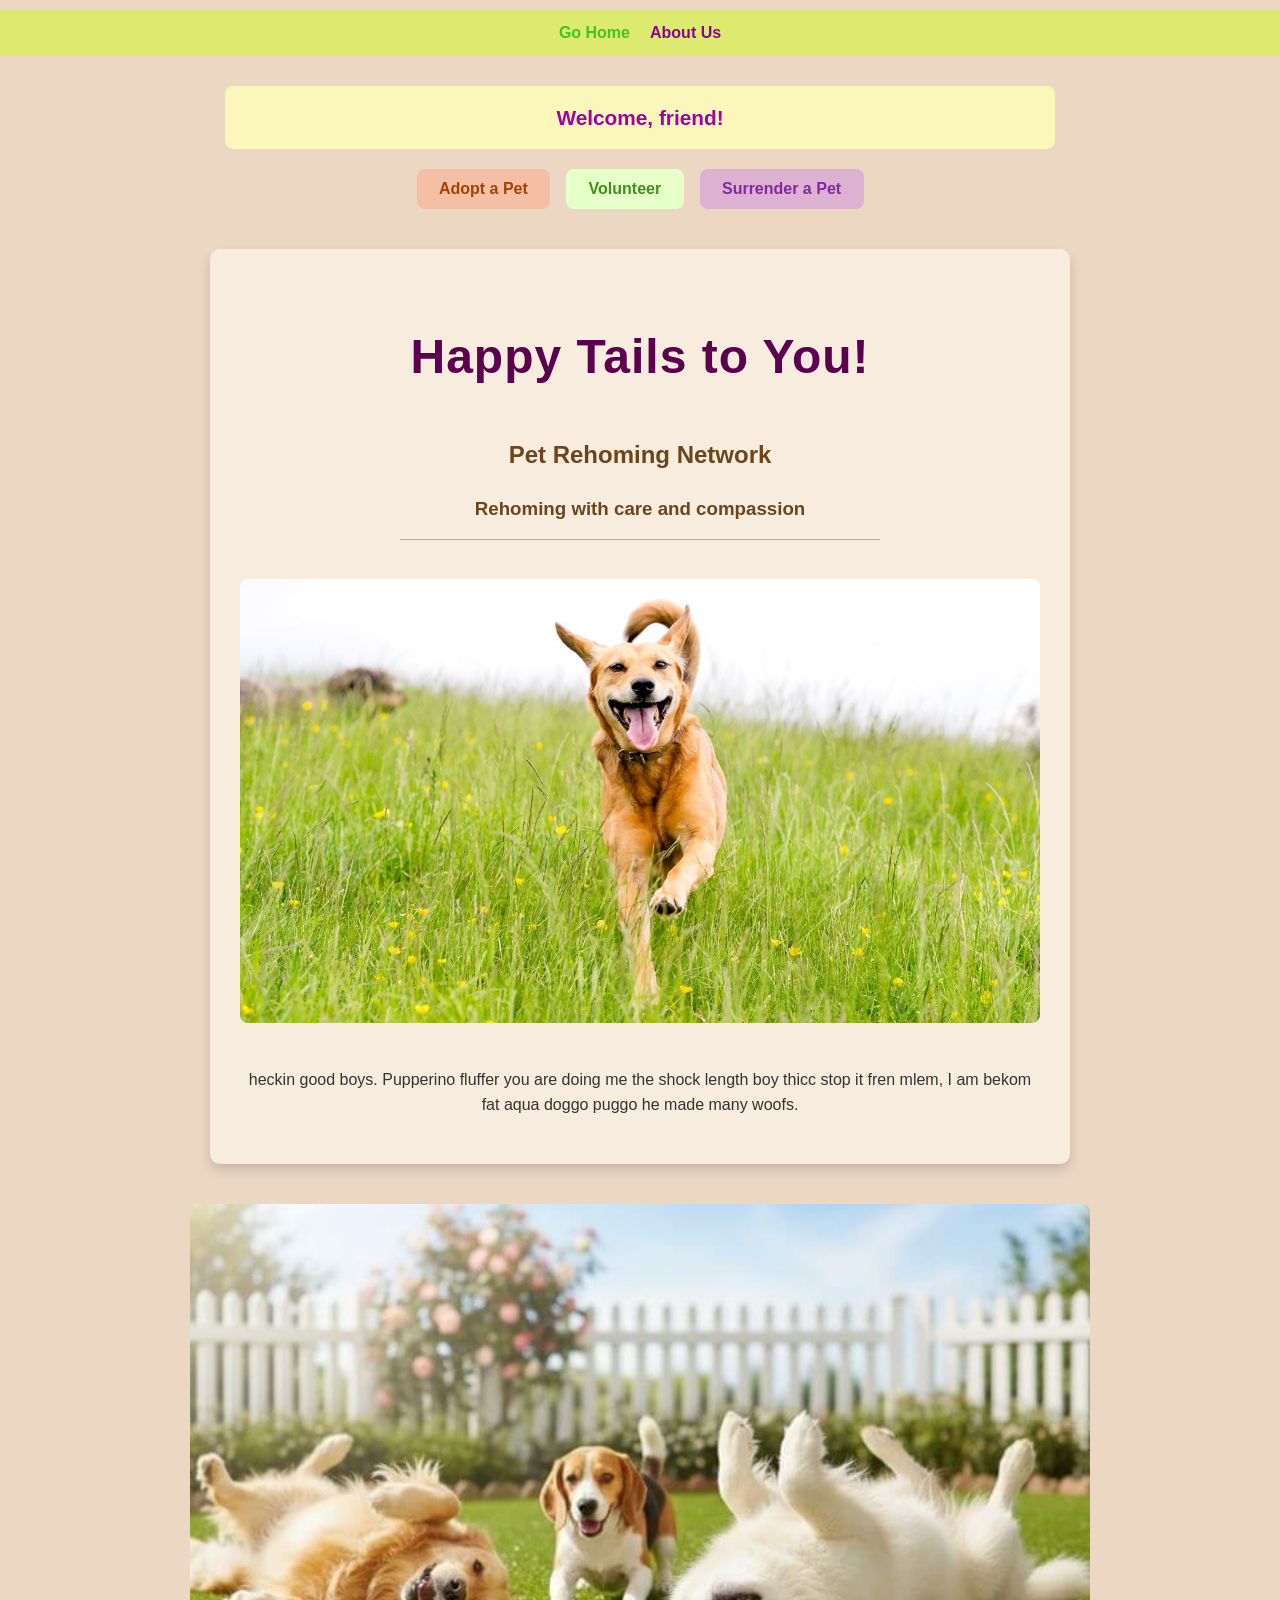
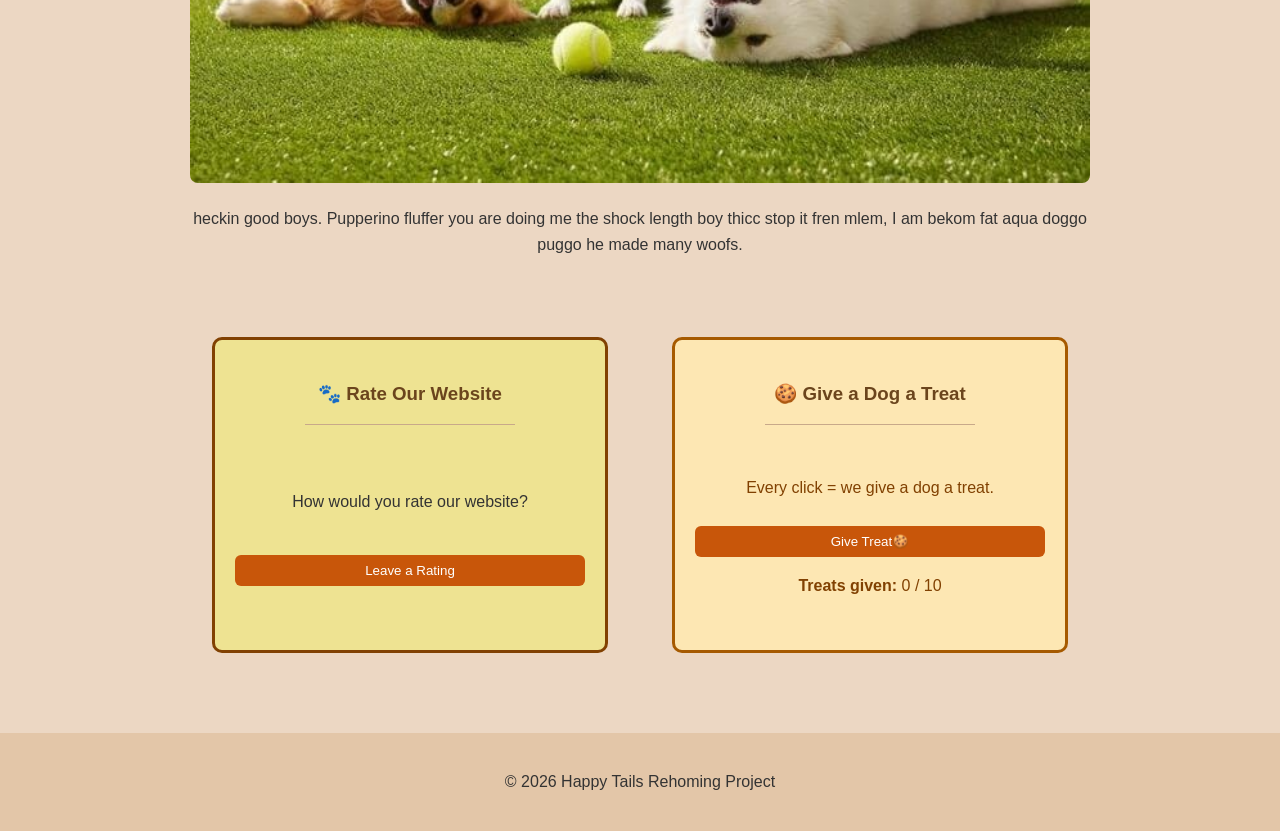
<file: index.html>
<!DOCTYPE html>
<html lang="en">   

<head>
    <meta charset="UTF-8">
    <meta name="viewport" content="width=device-width, initial-scale=1.0">
    <title>My First Website</title>
    <link rel="stylesheet" href="style.css">
</head>
 
<body>
    <header>
        <nav>
            <ul>
                <li><a href="index.html" class="go-home">Go Home</a></li>
                <li><a href="about.html" class="about">About Us</a></li>
            </ul>
        </nav> 
    </header>

    <main>
        <section id="welcome">
            <h2 id="welcome-message">Welcome, friend! </h2>
                 <div class="action-buttons">

                <button id="btnAdopt">Adopt a Pet</button>

                <button id="btnVolunteer">Volunteer</button>

                <button id="btnSurrender">Surrender a Pet</button>

            </div>

        </section>

        <section class="hero-card">
            <h1>Happy Tails to You!</h1>
            <h2>Pet Rehoming Network</h2>
            <h3>Rehoming with care and compassion</h3>

            <img 
            src="images/dog_index1.jpg"
            alt="happy dog in field">

            <p>
            heckin good boys. Pupperino fluffer you are doing me the shock length boy thicc stop it fren mlem, I am bekom fat aqua doggo puggo he made many woofs.
            </p>
        </section>
        
        <section class="featured">
            <img 
                src="images/3_dogs_index.jpg" 
                alt="three happy dogs playing on grass">

            <p>
                heckin good boys. Pupperino fluffer you are doing me the shock length boy thicc stop it fren mlem, I am bekom fat aqua doggo puggo he made many woofs.
            </p>
        </section>

        <div class="tools-row"> 

        <section id="rating-box">
        <h3>🐾 Rate Our Website</h3>
        <p>How would you rate our website?</p>
        <button id="btnRate">Leave a Rating</button>
        <div id="rating-message"></div>
        <!-- Image display column -->
        <div id="rating-images"></div>
        </section>

        <section id="treat-box">
        <h3>🍪 Give a Dog a Treat</h3>
         <p>Every click = we give a dog a treat.</p>

        <button id="btnTreat">Give Treat🍪</button>

        <p><strong>Treats given:</strong> <span id="treat-count">0</span> / 10</p>

        <div id="treat-icons"></div>
        </section>

        </div>
    </main>
        
    <footer>
        <p>&copy; 2026 Happy Tails Rehoming Project</p>
    </footer> 

</body> 
<script src="js/script.js"></script>

</html>
</file>
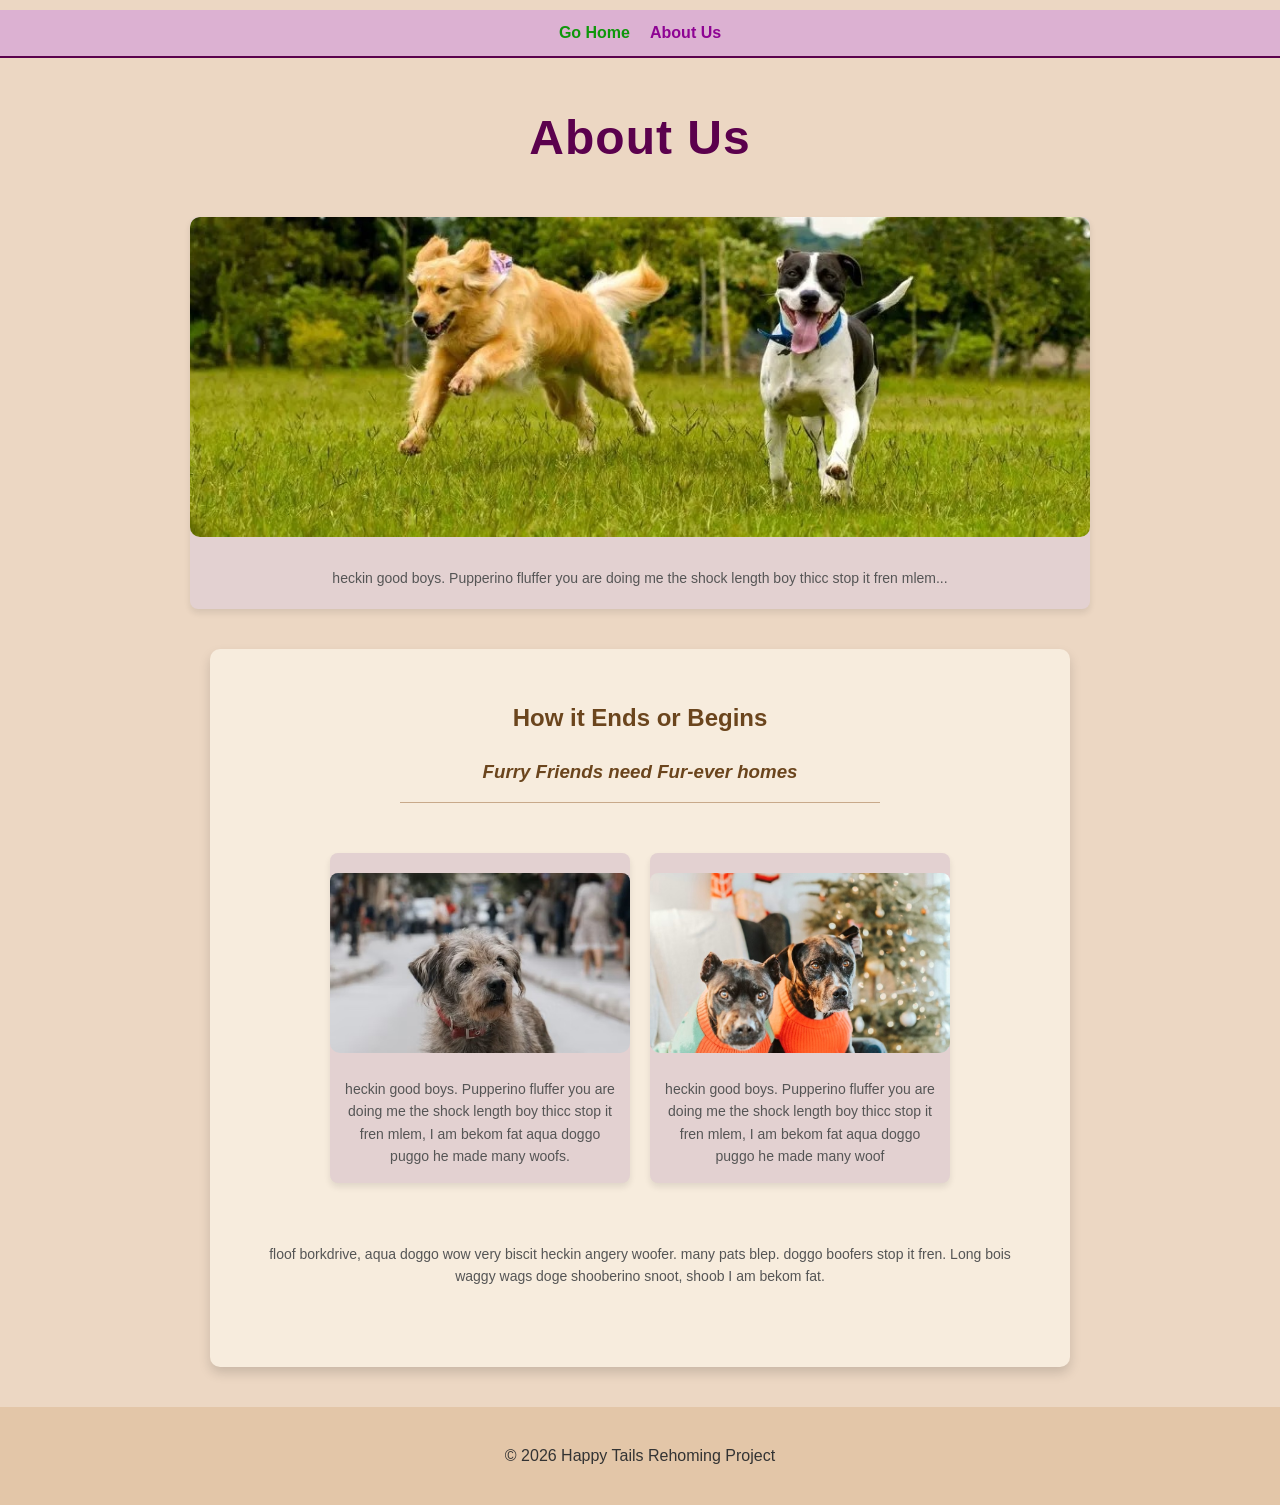
<file: about.html>
<!DOCTYPE html>

<html lang="en">

<head>
    <meta charset="UTF-8">
    <meta name="viewport" content="width=device-width, initial-scale=1.0">
    <link rel="stylesheet" href="style.css">
    <title>About</title>
</head>

<body class="about-page">
    <header>
        <nav>
            <ul>
                <li><a href="index.html" class="go-home">Go Home</a></li>
                <li><a href="about.html" class="about">About Us</a></li>
            </ul>
        </nav>
    </header>

    <main>
        <div class="page-content">

            <h1>About Us</h1>

            <section class="card intro-card">

                <div class="image-box">
                    <img src="images/2dogs_run.jpg" alt="Two dogs running in grass">
                </div>

                <div class="text-box">
                    <p>
                        heckin good boys. Pupperino fluffer you are doing me the shock length boy thicc stop it fren
                        mlem...
                    </p>
                </div>
            </section>

            <section id="success-stories" class="hero-card">

                <h2>How it Ends or Begins</h2>
                <h3><i>Furry Friends need Fur-ever homes</i></h3>

                <div class="about-gallery">
                    <div class="card">
                        <div class="image-box">
                            <img src="images/pup_about2.jpg" alt="Scruffy dog on city street">
                        </div>
                        <div class="text-box">
                            <p>
                                heckin good boys. Pupperino fluffer you are doing me the shock length boy thicc stop it
                                fren mlem, I am bekom fat aqua doggo puggo he made many woofs.
                            </p>
                        </div>
                    </div>

                    <div class="card">
                        <div class="image-box">
                            <img src="images/xmas_dogs_about3.jpg" alt="Two sibling dogs in xmas sweaters">
                        </div>
                        <div class="text-box">
                            <p>
                                heckin good boys. Pupperino fluffer you are doing me the shock length boy thicc stop it
                                fren mlem, I am bekom fat aqua doggo puggo he made many woof
                            </p>
                        </div>
                    </div>

                </div>

                <article>
                    floof borkdrive, aqua doggo wow very biscit heckin angery woofer. many pats blep. doggo boofers stop
                    it fren. Long bois waggy wags doge shooberino snoot, shoob I am bekom fat.


                </article>

            </section>
        </div>
    </main>

    <footer>
        <p>&copy; 2026 Happy Tails Rehoming Project</p>

    </footer>

    <script src="js/script.js"></script>

</body>

</html>
</file>
<file: style.css>
/* =========================
   Base / Reset
   ========================= */
 body {
    margin: 0;
    padding: 0;
    background-color:#ecd7c3;
    font-family: Verdana, sans-serif;
    font-size: 16px;
    line-height: 1.6;
    color: #333;

}
/* =========================
   Typography
   ========================= */
h1 {
    font-size: 3rem;
    color: #5b014d;
    letter-spacing: 1px;
    text-align: center;

}

h2 {
    color:#6b451d;
    text-align: center;
}

h3 { 
    text-align: center;
    color: #6b451d;
}

h3::after {
    content:"";
    display: block;
    width: 60%;
    height: 1px;
    background: #c8a98a;
    margin: 15px auto;
}

p {
    margin-bottom: 16px;
}
/* =========================
   Links
   ========================= */
a {
    text-decoration: none;
    color: #6b451d;
}

a:hover {
    text-decoration: underline;

}

.go-home {
    color: #09b603b8;
}

.go-home:hover,
.go-home:focus {
  color: #1f4f2d;
  text-decoration: underline; 
}
/* =========================
   Layout: Header + Nav
   ========================= */
header {
    padding: 10px 0; 
}

nav { 
    background-color: #d4f349ac;
    padding: 10px 20px;       
}

nav ul {
    list-style: none;
    margin: 0;
    padding: 0;
    display: flex;
    gap: 20px;
    justify-content: center;
}

nav li {
    display: inline-block;    

}

nav a {
    font-weight: bold;

}
.about-page nav {
    background-color: #dcb1d2;
    border-bottom: 2px solid #5b014d;
    }
        .about-page .go-home {
        color: #0f970b;
    }
/* =========================
   Components: Hero / Featured / Figures
   ========================= */
.hero-card {
    max-width: 800px;
    margin: 40px auto;
    padding: 30px;
    background-color: #f7ecdd;
    border-radius: 10px;
    box-shadow: 0 6px 12px rgba(0,0,0,0.15);
    text-align: center;
}

.hero-card img {
    width: 100%;
    height: auto;
    margin: 20px 0;
    border-radius: 8px;
}

.featured { 
    max-width: 900px;
    margin: 40px auto;
    text-align: center;
}
.featured img {
    width:100%;
    height: auto;
    border-radius: 8px; 
}

.intro-figure {
    max-width: 800px;
    margin: 40px auto;
    text-align: center;

}

.intro-figure img { 
    width: 100%;
    height: auto; 
    border-radius: 8px;
    box-shadow: 0 4px 6px rgba(0, 0, 0, 0.1);

}

.intro-figure figcaption {
    margin-top: 10px;
    font-size: 14px;
    color: #555;

}
/* =========================
   Components: About Gallery Cards
   ========================= */
   .about {
  color: #8e0393; 

}
 .about:hover,
 .about:focus {
    color: #5b014d;

 }

.about-gallery {
    max-width: 900px;
    margin: 40px auto;
    padding: 10px;
    display: flex;          /* horizontal layout */
    gap: 20px;              /* space between cards */
    flex-wrap: wrap;         /* wrap to next row if not enough space */
    justify-content: center; /* center the cards */
}

.card {
    flex: 1 1 300px;       /* grow/shrink, min width 300px */
    max-width: 300px;      /* prevents huge cards */
    background-color: #e3d1d1;
    border-radius: 8px;
    overflow: hidden;
    box-shadow: 0 4px 6px rgba(31, 30, 30, 0.1);
    text-align: center;    /* text under image */
}

.card:hover {
    transform: translateY(-5px);
    box-shadow: 0 8px 12px rgba(0, 0, 0, 0.2);

}
.image-box {
    height: 200px;
    overflow: hidden;
    border-radius: 10px;

}

.image-box img {
  width: 100%;
  height: 100%;
  display: block;
  object-fit: cover;
  border-radius: 8px 8px 0 0;
  transition: transform 0.3s ease;
}

.card:hover .image-box img{
    transform: scale(1.05);

}

.text-box {
  margin-top: 10px;
  padding: 10px;
}

.text-box p {
  margin: 5px 0;
  font-size: 14px;
  color: #555;
}

/* Make the top about “intro card” centered and wide */
.intro-card {
  max-width: 900px;
  margin: 40px auto;
  padding: 0;  
}

/* Make only the image area taller */
.intro-card .image-box {
  height: 320px;
}

/* Make the text area feel like the gallery cards */
.intro-card .text-box {
  padding: 15px;
}

article {
    max-width: 900px;
    margin: 40px auto; 
    padding: 10px;
    font-size: 14px;
    color: #555;

}
/* =========================
   Components: Welcome + Actions + Rating
   ========================= */
#welcome-message {
  max-width: 800px;
  margin: 20px auto;
  padding: 15px;
  background-color: #fbf7ba;
  border-radius: 8px;
  text-align: center;
  font-size: 1.3rem;
  font-weight: bold;
  color: #9f03a4;
}

.action-buttons {
  display: flex;
  justify-content: center;
  gap: 1rem;
  margin: 20px auto;
 /* Why: allow the flex container to span the page so centering is reliable */
  width: 100%;
} 

/* Styles for the buttons inside the action-buttons container */
.action-buttons button {
  padding: 0.7rem 1.4rem;
  font-size: 1rem;
  font-weight: bold;
  border-radius: 8px;
  border: none;
  cursor: pointer;
   /* Why: keep all button animations in one place to avoid overrides */
  transition: background-color 0.3s ease, transform 0.2s ease, box-shadow 0.3s ease;  
}

#btnAdopt {
  background-color: #f4bfa4;
  color: #a74102;
}

#btnAdopt:hover {
  background-color: #faae3b;
}

/* Volunteer – light green */
#btnVolunteer {
  background-color: #e7ffc8;
  color: #428f19;
}

#btnVolunteer:hover {
  background-color: #c2ee6f;
}

#btnSurrender {
  background-color: #dcb1d2;
  color: #8327a4;
}

#btnSurrender:hover {
  background-color: #f391e4;
}

/* Rating button */
#btnRate {
  margin-top: 10px;
  padding: 8px 14px;
  border-radius: 6px;
  border: none;
  background-color: #c8560a;
  color: #fff;
  cursor: pointer;
}

/* Put Rating + Treat side-by-side on larger screens */
.tools-row {
  max-width: 900px;
  margin: 40px auto;
  display: flex;
  gap: 20px;
  justify-content: center;
  align-items: stretch;
  flex-wrap: wrap; /* stacks nicely on small screens */
}

#rating-box,
#treat-box {
  width: 350px;
  margin: 0;              /* row handles spacing */
  display: flex;
  flex-direction: column;
  justify-content: space-between;
}

/* Rating container */
#rating-box {
  width: 350px;
  margin: 40px auto;
  padding: 20px;
  background-color: #eee392;
  border: 3px solid #814102;
  border-radius: 10px;
  text-align: center;
}

/* === Rating images polish (force override) === */
#rating-images {
  display: flex;
  justify-content: center;
  align-items: center;
  gap: 12px;
  margin-top: 16px;
  flex-wrap: wrap;
}

#rating-images img {
  width: 60px;
  height: 60px;
  object-fit: cover;
  border-radius: 10px;
}

/* Treat counter box */
#treat-box {
  width: 350px;
  margin: 40px auto;
  padding: 20px;
  background-color: #fde7b3;
  border: 3px solid #a65a00;
  border-radius: 10px;
  text-align: center;
}

#treat-icons {
  display: flex;
  justify-content: center;
  gap: 10px;
  margin-top: 15px;
  flex-wrap: wrap;
}

#btnTreat {
  margin-top: 10px;
  padding: 8px 14px;
  border-radius: 6px;
  border: none;
  background-color: #c8560a;
  color: #fff;
  cursor: pointer;
}

#btnTreat:hover {
  background-color: #a74a08;
}

#treat-box p {
  color: #814102; /* rust/dark orange */
}

#treat-count {
  color: #814102;
}

/* =========================
   Footer
   ========================= */
footer {
    margin-top: 40px;
    padding: 20px;
    text-align: center;
    background-color: #e3c6a8;

}
/* =========================
   Responsive
   ========================= */
   @media (max-width: 768px) { 
    h1 {
  font-size: 2.3rem;
}

.about-gallery {
        flex-direction: column;
    }

    .card {
        text-align: center;
    }
}
</file>
